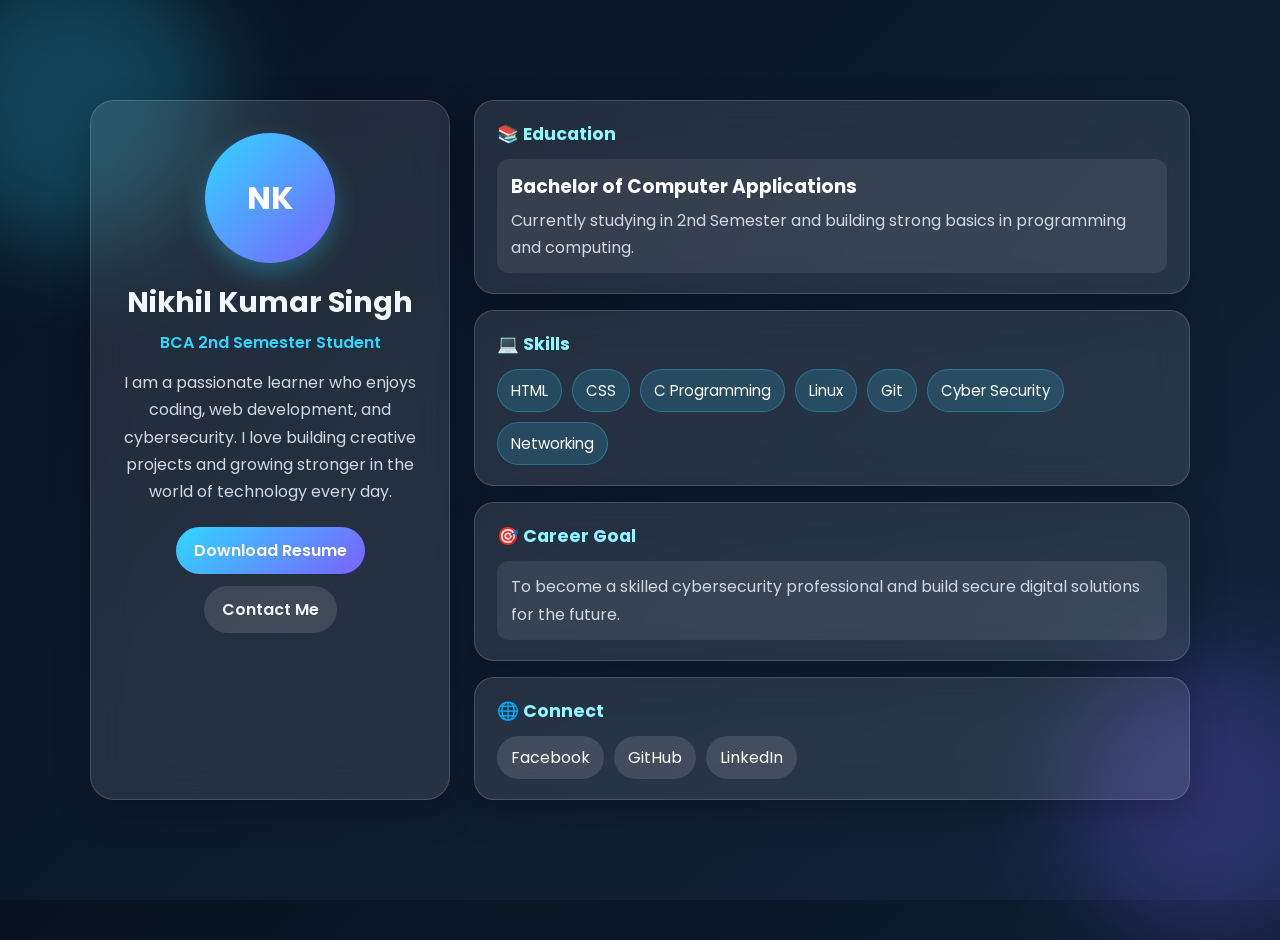
<file: index.html>
<!DOCTYPE html>
<html lang="en">
  <head>
    <meta charset="UTF-8" />
    <meta name="viewport" content="width=device-width, initial-scale=1.0" />
    <title>Nikhil Kumar Singh | BCA 2nd Sem</title>
    <link rel="stylesheet" href="contact.css" />
    <link
      href="https://fonts.googleapis.com/css2?family=Poppins:wght@300;400;500;600;700&display=swap"
      rel="stylesheet"
    />
  </head>
  <body>
    <div class="background-glow glow-one"></div>
    <div class="background-glow glow-two"></div>

    <main class="container">
      <section class="profile-card">
        <div class="avatar">NK</div>
        <h1>Nikhil Kumar Singh</h1>
        <p class="tagline">BCA 2nd Semester Student</p>
        <p class="about">
          I am a passionate learner who enjoys coding, web development, and
          cybersecurity. I love building creative projects and growing stronger
          in the world of technology every day.
        </p>

        <div class="actions">
          <a href="#" class="btn primary">Download Resume</a>
          <a href="mailto:nikhil@example.com" class="btn secondary">Contact Me</a>
        </div>
      </section>

      <section class="info-panel">
        <div class="info-card">
          <h2>📚 Education</h2>
          <div class="item-box">
            <h3>Bachelor of Computer Applications</h3>
            <p>Currently studying in 2nd Semester and building strong basics in programming and computing.</p>
          </div>
        </div>

        <div class="info-card">
          <h2>💻 Skills</h2>
          <div class="skills">
            <span>HTML</span>
            <span>CSS</span>
            <span>C Programming</span>
            <span>Linux</span>
            <span>Git</span>
            <span>Cyber Security</span>
            <span>Networking</span>
          </div>
        </div>

        <div class="info-card">
          <h2>🎯 Career Goal</h2>
          <div class="item-box">
            <p>To become a skilled cybersecurity professional and build secure digital solutions for the future.</p>
          </div>
        </div>

        <div class="info-card">
          <h2>🌐 Connect</h2>
          <div class="social-links">
            <a href="#">Facebook</a>
            <a href="#">GitHub</a>
            <a href="#">LinkedIn</a>
          </div>
        </div>
      </section>
    </main>
  </body>
</html>
</file>
<file: contact.css>
:root {
  --bg-dark: #07111f;
  --bg-light: #14243d;
  --accent: #31d6ff;
  --accent-2: #7b61ff;
  --text: #f3f7ff;
  --muted: #cfd8e3;
}

* {
  margin: 0;
  padding: 0;
  box-sizing: border-box;
  font-family: "Poppins", sans-serif;
}

body {
  min-height: 100vh;
  display: flex;
  justify-content: center;
  align-items: center;
  padding: 24px;
  color: var(--text);
  background: linear-gradient(135deg, var(--bg-dark), var(--bg-light));
  overflow-x: hidden;
  position: relative;
}

.background-glow {
  position: absolute;
  border-radius: 50%;
  filter: blur(50px);
  opacity: 0.25;
  animation: float 8s ease-in-out infinite;
}

.glow-one {
  width: 300px;
  height: 300px;
  background: var(--accent);
  top: -50px;
  left: -80px;
}

.glow-two {
  width: 280px;
  height: 280px;
  background: var(--accent-2);
  bottom: -40px;
  right: -70px;
  animation-delay: 2s;
}

@keyframes float {
  0%,
  100% {
    transform: translateY(0px) scale(1);
  }
  50% {
    transform: translateY(-20px) scale(1.05);
  }
}

.container {
  width: min(1100px, 100%);
  display: grid;
  grid-template-columns: 360px 1fr;
  gap: 24px;
  position: relative;
  z-index: 1;
}

.profile-card,
.info-card {
  background: rgba(255, 255, 255, 0.1);
  backdrop-filter: blur(18px);
  border: 1px solid rgba(255, 255, 255, 0.16);
  box-shadow: 0 12px 35px rgba(0, 0, 0, 0.25);
}

.profile-card {
  border-radius: 24px;
  padding: 32px 24px;
  text-align: center;
  transition: transform 0.3s ease, box-shadow 0.3s ease;
}

.profile-card:hover {
  transform: translateY(-8px);
  box-shadow: 0 16px 45px rgba(0, 0, 0, 0.3);
}

.avatar {
  width: 130px;
  height: 130px;
  margin: 0 auto 18px;
  border-radius: 50%;
  display: grid;
  place-items: center;
  font-size: 2rem;
  font-weight: 700;
  color: white;
  background: linear-gradient(135deg, var(--accent), var(--accent-2));
  box-shadow: 0 10px 25px rgba(49, 214, 255, 0.3);
}

.profile-card h1 {
  font-size: 1.8rem;
  margin-bottom: 6px;
}

.tagline {
  color: var(--accent);
  font-weight: 600;
  margin-bottom: 14px;
}

.about {
  color: var(--muted);
  line-height: 1.7;
  margin-bottom: 22px;
}

.actions {
  display: flex;
  gap: 12px;
  justify-content: center;
  flex-wrap: wrap;
}

.btn {
  display: inline-block;
  padding: 11px 18px;
  border-radius: 999px;
  text-decoration: none;
  font-weight: 600;
  transition: transform 0.3s ease, background 0.3s ease;
}

.btn:hover {
  transform: translateY(-3px);
}

.btn.primary {
  background: linear-gradient(135deg, var(--accent), var(--accent-2));
  color: white;
}

.btn.secondary {
  background: rgba(255, 255, 255, 0.12);
  color: var(--text);
}

.info-panel {
  display: flex;
  flex-direction: column;
  gap: 16px;
}

.info-card {
  border-radius: 20px;
  padding: 20px 22px;
  transition: transform 0.3s ease;
}

.info-card:hover {
  transform: translateY(-4px);
}

.info-card h2 {
  margin-bottom: 12px;
  color: #8ff7ff;
  font-size: 1.1rem;
}

.item-box {
  background: rgba(255, 255, 255, 0.08);
  padding: 12px 14px;
  border-radius: 12px;
  color: var(--muted);
  line-height: 1.7;
}

.item-box h3 {
  color: white;
  margin-bottom: 4px;
}

.skills {
  display: flex;
  flex-wrap: wrap;
  gap: 10px;
}

.skills span {
  padding: 9px 13px;
  background: rgba(49, 214, 255, 0.16);
  border: 1px solid rgba(49, 214, 255, 0.3);
  border-radius: 999px;
  color: white;
  font-size: 0.94rem;
}

.social-links {
  display: flex;
  gap: 10px;
  flex-wrap: wrap;
}

.social-links a {
  text-decoration: none;
  color: white;
  padding: 9px 14px;
  border-radius: 999px;
  background: rgba(255, 255, 255, 0.12);
  transition: background 0.3s ease;
}

.social-links a:hover {
  background: rgba(49, 214, 255, 0.25);
}

@media (max-width: 840px) {
  .container {
    grid-template-columns: 1fr;
  }

  body {
    padding: 16px;
  }
}
</file>
